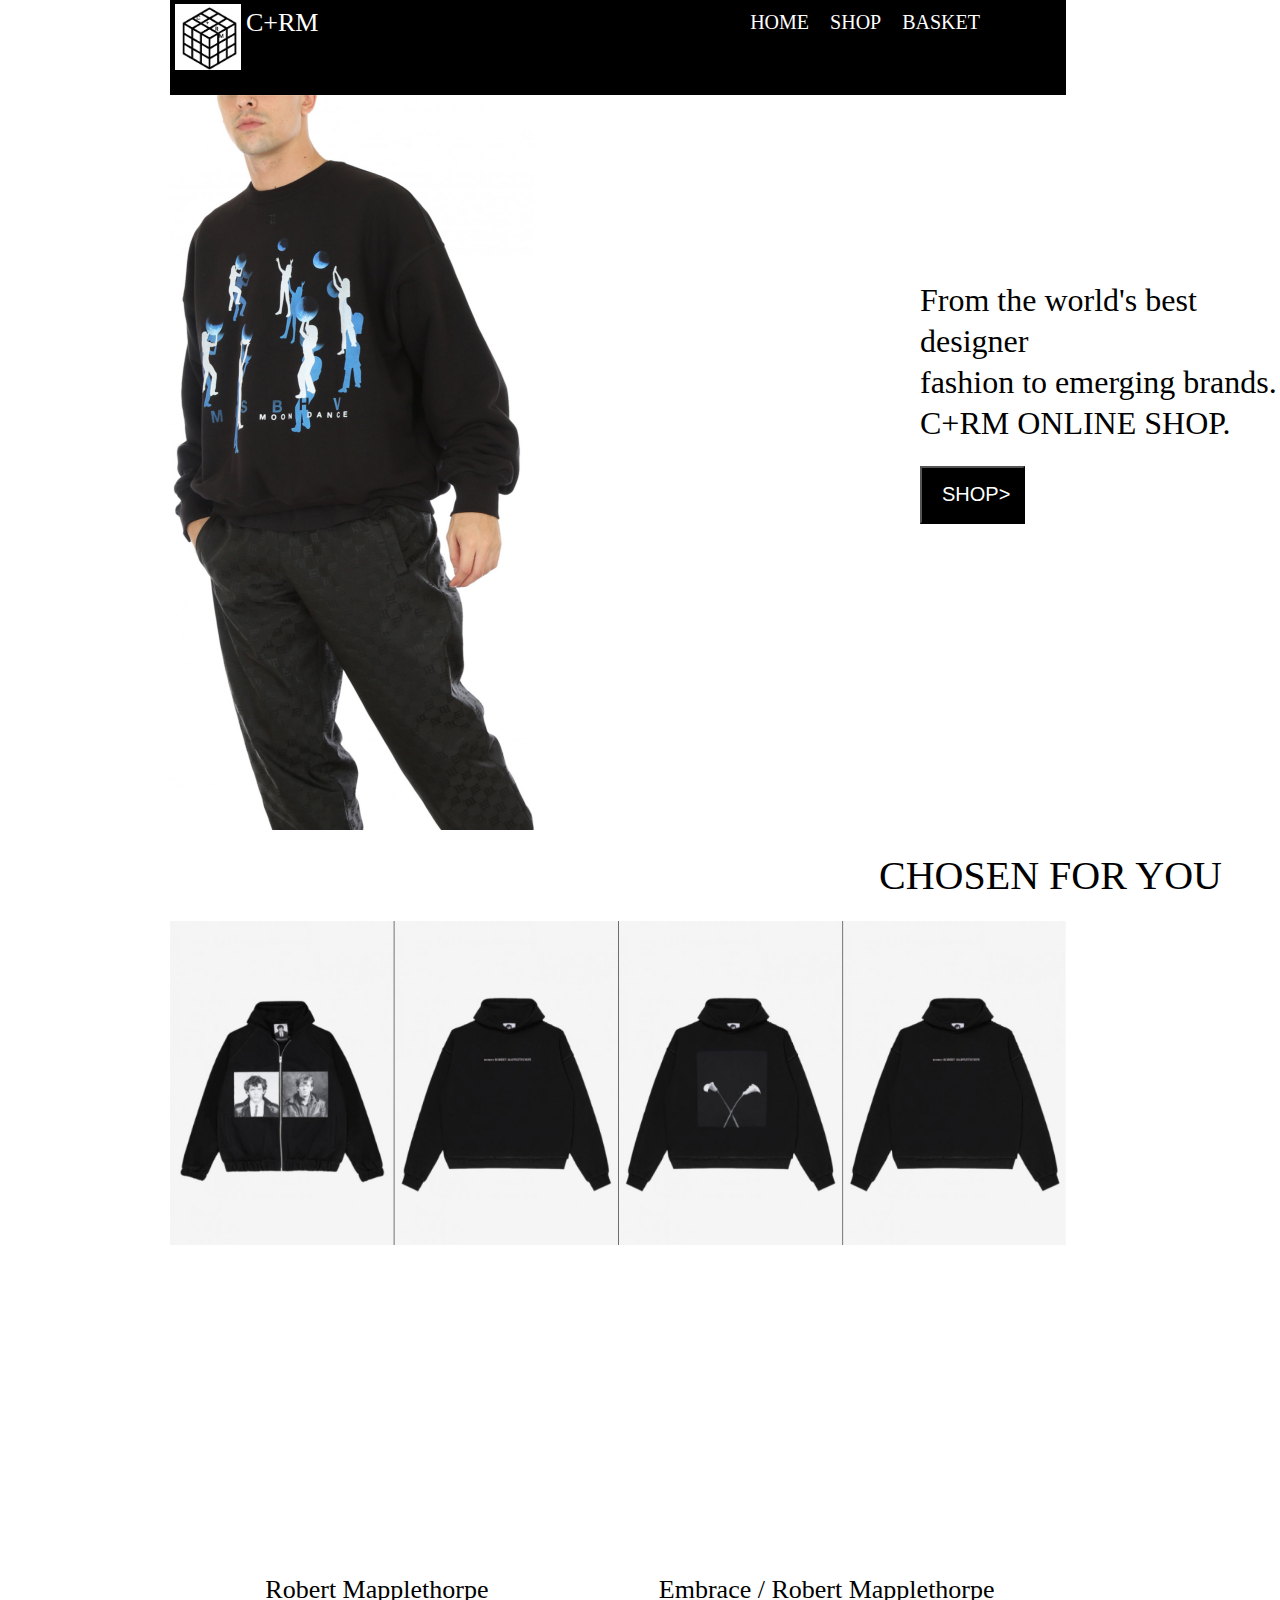
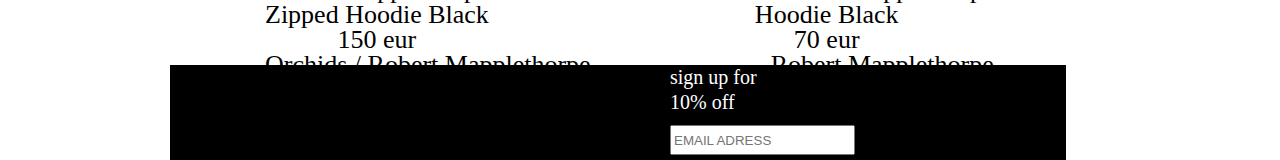
<file: index.html>
<!DOCTYPE html>
<html lang="en">

<head>
   <meta charset="UTF-8">
   <meta http-equiv="X-UA-Compatible" content="IE=edge">
   <meta name="viewport" content="width=device-width, initial-scale=1.0">
   <title>C+RM</title>
   <link rel="stylesheet" href="/css/reset.css">
   <link rel="stylesheet" href="./css/style.css">
   <link rel="stylesheet" href="./css/adaptive.css">
</head>

<body>
   <header class="header">
      <div class="wrapper">
         <div class="header_wrapper">
            <div class="headerlogo">
               <a href="/index.html" class="logolink">
                  <img src="./img/Screenshot_4.png" alt="logo" class="logo">
               </a>
               <p class="logotext"> C+RM </p>
            </div>

            <nav class="headernav">
               <ul class="headerlist">
                  <li class="headeritem">
                     <a href="/index.html" class="headerlink">HOME</a>
                  </li>
                  <li class="headeritem">
                     <a href="/shop.html" class="headerlink">SHOP</a>
                  </li>
                  <li class="headeritem">
                     <a href="/basket.html" class="headerlink">BASKET</a>
                  </li>
               </ul>
            </nav>
         </div>
      </div>
   </header>

   <main class="main">

      <section class="section_main">
         <img src="./img/image 2.png" alt="main" class="main_img">
         <p class="text_main">From the world's best designer<br>fashion to emerging brands.<br>C+RM ONLINE SHOP.</p>
    <button type="button" class="shop_button" href="/shop.html">
            <a href="/shop.html"  class="shoplink"> SHOP> </a>
         </button>   

            <p class="chosen_text">CHOSEN FOR YOU</p>
            <img src="./img/image 1 (1).png" alt="chosenforyou" class="chosen_img">
            <img src="./img/pair(1).png" alt="chosenforyou" class="chosen_adaptivefirst">
            <div class="hoodies_adaptivefirstpair">
               <a href="/shop.html" class="Zipped_adaptive"> Robert  Mapplethorpe<br> Zipped Hoodie Black <br>150 eur </a>
               <a href="/shop.html" class="Embrace_adaptive">Embrace / Robert Mapplethorpe<br> Hoodie Black <br>70 eur</a>
            </div>
            <img src="./img/pair(2).png" alt="chosenforyou" class="chosen_adaptivesecond">
        <div class="hoodies_text">
        <a href="/shop.html" class="Zipped_text"> Robert  Mapplethorpe<br> Zipped Hoodie Black <br>150 eur </a>
        <a href="/shop.html" class="Embrace_text">Embrace / Robert Mapplethorpe<br> Hoodie Black <br>70 eur</a>
         <a href="/shop.html" class="Orchids_text">Orchids / Robert Mapplethorpe<br> 
         Hoodie Black <br>70 eur</a>
         <a href="/shop.html" class=" Hoodie_text">Robert Mapplethorpe<br> 
         Hoodie 03 Black <br>70 eur</a>
      </div>
      <div class="hoodies_adaptive">
         <a href="/shop.html" class="Orchids_adaptive">Orchids / Robert Mapplethorpe<br> 
            Hoodie Black <br>70 eur</a>
            <a href="/shop.html" class=" Hoodie_adaptive">Robert Mapplethorpe<br> 
               Hoodie 03 Black <br>70 eur</a> 
      </div>
      </section>


      </div>
      
   </main>

   <footer class="footer">
      <p class="sign_up">sign up for <br>10% off </p>
      <input type="text" class="e-mail_input" placeholder="EMAIL ADRESS">
      
      <ul>
         <li>
            <a href="https://www.instagram.com/geshaaaaaaaa/" target="_blank" class="socialtext"> INSTAGRAM</span>
         </li>                 
         <li>
            <a href="https://www.youtube.com/" target="_blank  " class="socialtext"> YOUTUBE</a>
         </li>
     
   </footer>


</body>

</html>
</file>
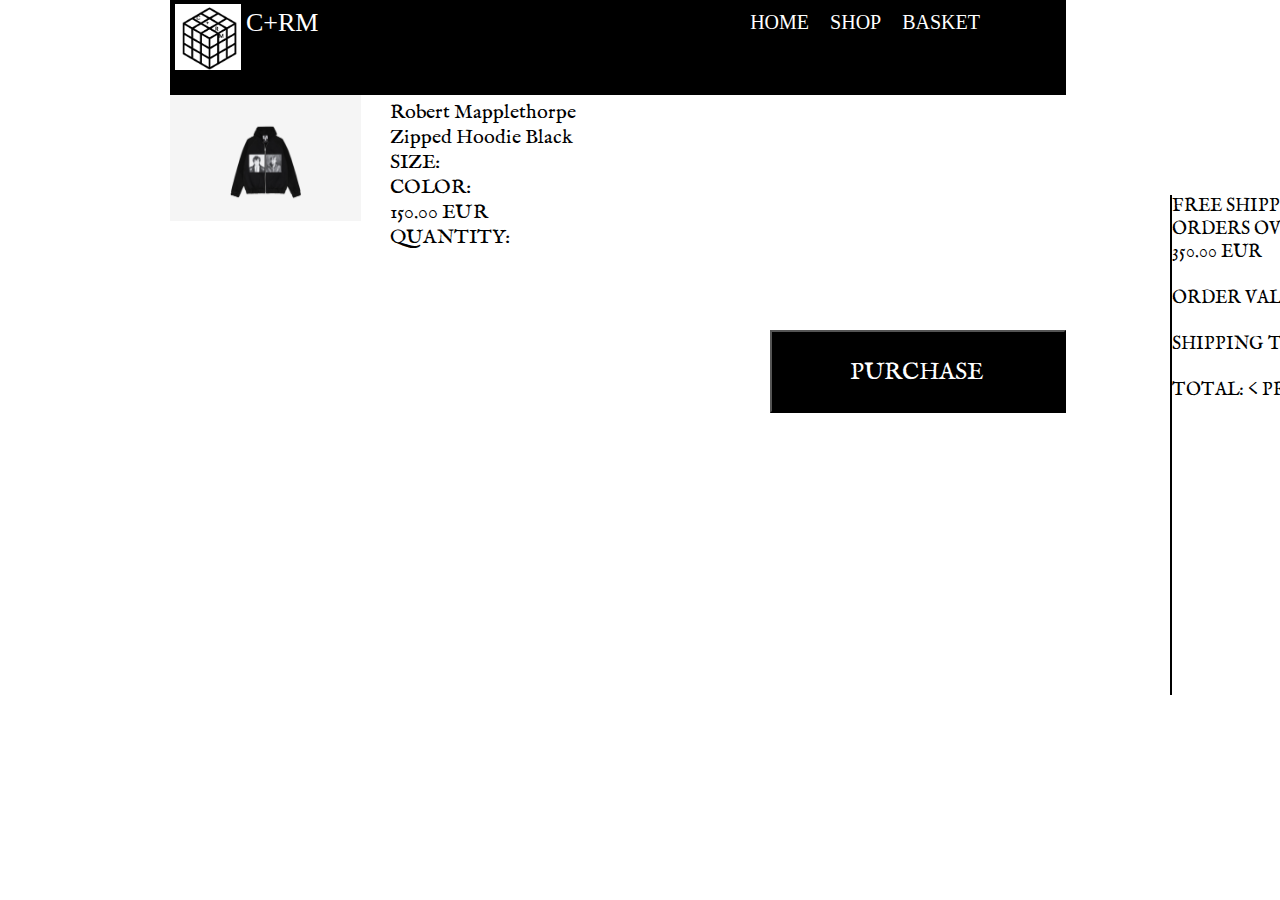
<file: basket.html>
<!DOCTYPE html>
<html lang="en">

<head>
   <meta charset="UTF-8">
   <meta http-equiv="X-UA-Compatible" content="IE=edge">
   <meta name="viewport" content="width=device-width, initial-scale=1.0">
   <title>C+RM</title>
   <link rel="stylesheet" href="/css/reset.css">
   <link rel="stylesheet" href="./css/style.css">
   <link rel="stylesheet" href="./css/adaptive.css">
</head>

<body>
   <header class="header">
      <div class="wrapper">
         <div class="header_wrapper">
            <div class="headerlogo">
               <a href="/index.html" class="logolink">
                  <img src="./img/Screenshot_4.png" alt="logo" class="logo">
               </a>
               <p class="logotext"> C+RM </p>
            </div>

            <nav class="headernav">
               <ul class="headerlist">
                  <li class="headeritem">
                     <a href="/index.html" class="headerlink">HOME</a>
                  </li>
                  <li class="headeritem">
                     <a href="/shop.html" class="headerlink">SHOP</a>
                  </li>
                  <li class="headeritem">
                     <a href="/basket.html" class="headerlink">BASKET</a>
                  </li>
               </ul>
            </nav>
         </div>
      </div>
   </header>
   <main class="basket">

      <section class="basket_section">
      <img src="/img/image 3.png" alt="Zipped Hoodie" class="backet_img">
      <img src="/img/for_shop.png" alt="Zipped Hoodie" class="backet_img_adaptive">
      <p class="backettext_hoodie">
         Robert Mapplethorpe <br>Zipped Hoodie Black 
         <br>SIZE: 
         <br>COLOR:
         <br>150.00 EUR
         <br>QUANTITY:
      </p>
      <button type="button" class="purchase_button">   
      </button> 
      <a href="/index.html"  class="backetlink"> PURCHASE </a> 
       
      <p class="backet_order">
         FREE SHIPPING FOR 
         <br>ORDERS OVER 
         <br>350.00 EUR
         
         <br> <br>ORDER VALUE:
         <br><br>SHIPPING TO: 
         
         <br><br> TOTAL:            <b> < PRICE > </b>      
      </p>
      <a href="/index.html"  class="backetlink_adaptive"> PURCHASE </a>
      </section>
         </main>
</body>

</html>
</file>
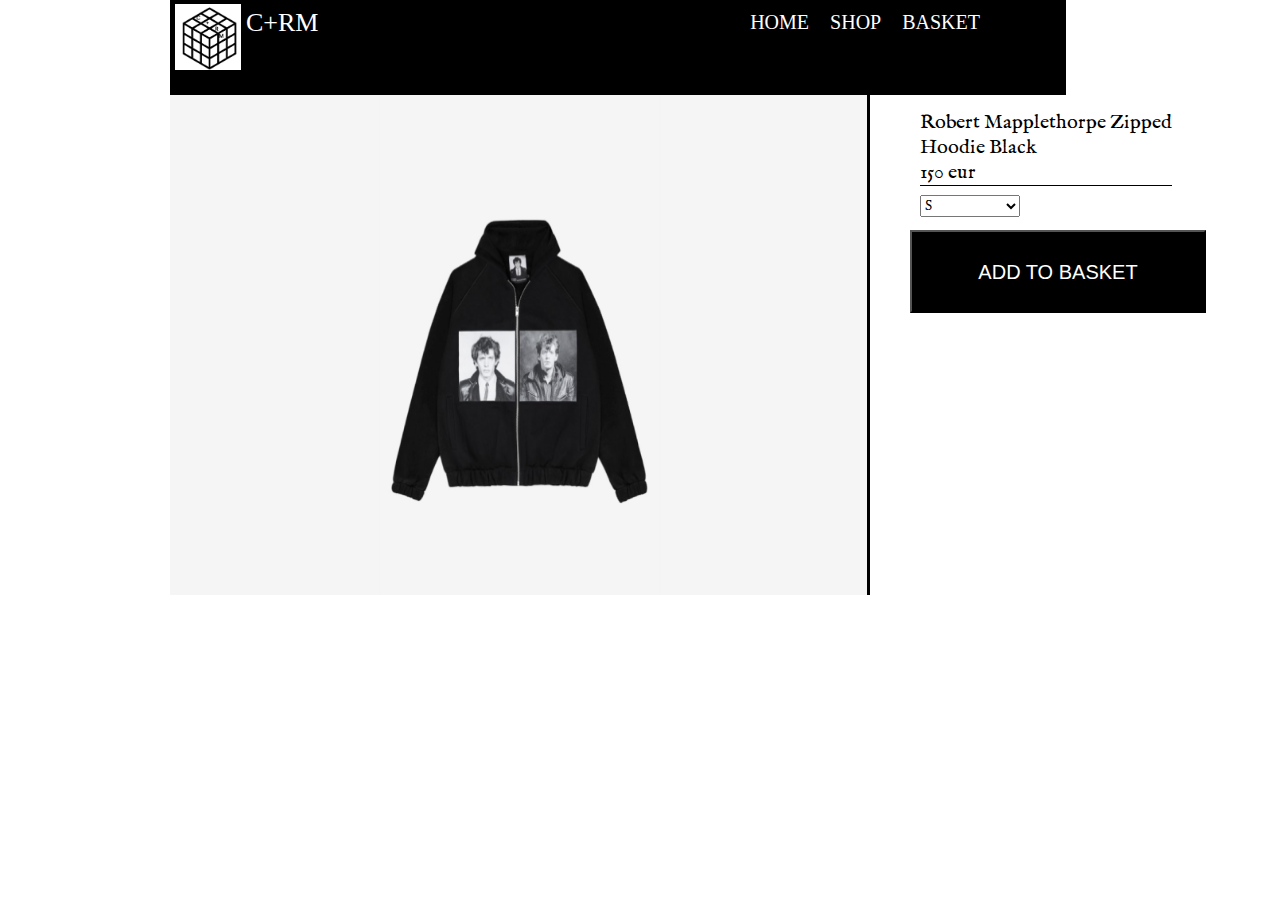
<file: shop.html>
<!DOCTYPE html>
<html lang="en">

<head>
   <meta charset="UTF-8">
   <meta http-equiv="X-UA-Compatible" content="IE=edge">
   <meta name="viewport" content="width=device-width, initial-scale=1.0">
   <title>C+RM</title>
   <link rel="stylesheet" href="/css/reset.css">
   <link rel="stylesheet" href="./css/style.css">
   <link rel="stylesheet" href="./css/adaptive.css">
</head>

<body>
   <header class="header">
      <div class="wrapper">
         <div class="header_wrapper">
            <div class="headerlogo">
               <a href="/index.html" class="logolink">
                  <img src="./img/Screenshot_4.png" alt="logo" class="logo">
               </a>
               <p class="logotext"> C+RM </p>
            </div>

            <nav class="headernav">
               <ul class="headerlist">
                  <li class="headeritem">
                     <a href="/index.html" class="headerlink">HOME</a>
                  </li>
                  <li class="headeritem">
                     <a href="/shop.html" class="headerlink">SHOP</a>
                  </li>
                  <li class="headeritem">
                     <a href="/basket.html" class="headerlink">BASKET</a>
                  </li>
               </ul>
            </nav>
         </div>
      </div>
   </header>

   <main class="shop">

<section class="shop_section">
<img src="/img/image 3.png" alt="Zipped Hoodie" class="shop_img">
<img src="/img/for_shop.png" alt="Zipped Hoodie" class="shop_adaptive_img">
<p class="shoptext_hoodie">
   Robert Mapplethorpe Zipped <br>Hoodie Black <br>150 eur
</p>

<select  class="size_input">
<option value="S-size">S</option>
<option value="M-size">M</option>
<option value="L-size">L</option>
   </select>

<button type="button" class="basket_button" href="/basket.html">
   <a href="/basket.html"  class="shoplink"> ADD TO BASKET </a>
</button>   

</section>
   </main>





  


</body>

</html>
</file>
<file: css/style.css>
/* im-fell-english-regular - latin */
@font-face {
   font-display: swap; /* Check https://developer.mozilla.org/en-US/docs/Web/CSS/@font-face/font-display for other options. */
   font-family: 'IM Fell English';
   font-style: normal;
   font-weight: 400;
   src: url('../fonts/im-fell-english-v14-latin-regular.eot'); /* IE9 Compat Modes */
   src: url('../fonts/im-fell-english-v14-latin-regular.eot?#iefix') format('embedded-opentype'), /* IE6-IE8 */
        url('../fonts/im-fell-english-v14-latin-regular.woff2') format('woff2'), /* Super Modern Browsers */
        url('../fonts/im-fell-english-v14-latin-regular.woff') format('woff'), /* Modern Browsers */
        url('../fonts/im-fell-english-v14-latin-regular.ttf') format('truetype'), /* Safari, Android, iOS */
        url('../fonts/im-fell-english-v14-latin-regular.svg#IMFellEnglish') format('svg'); /* Legacy iOS */
 }
html
{
  box-sizing: border-box;
}
*,*::before,*::after
{
box-sizing: inherit;
}
  
.wrapper 
{
  max-width: 1260px;
  margin: 0px;
}
.header
{
  margin-left: 170px;
  margin-right: 170px;
  background: #000000;
 height: 95px;

 top: 0;
 left: 0;
 width: 70%;
}
.headerlogo
{
display: flex;
flex-wrap: wrap;
}
.logo
{
  height: 66px;
  width: 66px;
  margin-top: 4px;
  margin-left: 5px;
}
.headerlogo .logotext
{
font-size: 26px;
margin-left: 5px;
margin-top: 10px;
color: white;
}
.header_wrapper
{
 display: flex;
 flex-wrap: wrap;
 
 justify-content: space-between;

}
.headerlist
{
  display: flex;
  flex-wrap: wrap;
  margin-top: 10px;
}
.headeritem
{
  margin-right: 21px;
}
.headeritem:last-child
{
  margin-right: 86px;
}
.headerlink
{
  font-size: 20px;
  line-height: 25px;
  color: white;
  text-decoration: none;

}

.main
{
  margin-left: 170px;
  margin-right: 170px;
}
.main_img
{
  position: absolute;
  top: 23px;
}

.text_main 
{
  position: absolute;
  margin-top: 185px;
  
  margin-left: 750px;
  font-size: 32px;
  line-height: 41px;

}

.shop_button
{
  position: absolute;
  display: flex;
  flex-wrap: wrap;
  padding-left: 20px;
  margin-top: 371px;
  margin-left: 750px;
  background: #000000;
  height: 58.35px;
  width: 104.81px;
  
}
.shoplink
{
  color: white;
  font-size: 20px;
line-height: 20px;
text-decoration: none;
margin-top: 15px;
}

.chosen_text
{
  position: absolute;
  margin-top: 755px;
  margin-left: 709px;
  font-size: 40px;
  line-height: 51px;
  color: #000000; 

}
.chosen_img
{
 position: absolute;
 margin-top: 826px;
 width: 70%;
}
.hoodies_text
{
  display: flex;
 
 flex-wrap: wrap;
 font-size: 26px;
 line-height: 25px;
 text-align: center;
 
 color: #000000;
 position: absolute;
 margin-top: 1482px;
}
.hoodies_adaptive
{
display:none;


}
.Zipped_text
{ color: #000000;
  text-decoration: none;
  margin-left: 95px;
  margin-right: 20px;
}
.Embrace_text
{ color: #000000;
  text-decoration: none;
  margin-left: 150px;
  margin-right: 20px;
}
.Orchids_text
{color: #000000;
  text-decoration: none;
  margin-left: 95px;
  margin-right: 20px;
}
.Hoodie_text
{color: #000000;
  text-decoration: none;
  margin-left: 160px;
  margin-right: 20px;
}
.footer
{
  position: absolute;

  margin-left: 170px;
  margin-right: 170px;
  margin-top: 1570px;
  background: #000000;
 height: 95px;
 width: 70%;
 
}
.sign_up
{
position: absolute;
 margin-left: 500px;
  font-size: 20px;
line-height: 25px;
color: #FFFFFF;
}
.e-mail_input
{
  position: absolute;
  margin-left: 500px;
  margin-top: 60px;
  height: 30px;
}
.footer ul li
{
  position: relative;
  
  font-size: 11.8px;
line-height: 15px;
margin-left: 1040px;
top: 50px;
color: #FFFFFF;
list-style-type: disc;
}
.socialtext
{
  color: #FFFFFF;
  text-decoration: none;


}
.shop 
{
  margin-left: 170px;
  margin-right: 170px;
  
   
}
.shop_img
{
  border-right: 3px solid black;
    height: 500px;
    width: 700px;
}

.shoptext_hoodie
{
  font-family: 'IM Fell English';
position: absolute;
margin-left: 750px;
top: 110px;
  font-size: 20px;
line-height: 25px;
color: #000000;
border-bottom: 1px solid #000000;
}
.size_input
{
  position: absolute;
  font-family: 'IM Fell English';
  font-size: 14px;
  line-height: 18px;
  width: 100px;
  color: #000000;
 top: 195px;
 margin-left: 50px;
 
 
}
.basket_button
{
  position: absolute;
  top: 230px;
  margin-left: 40px;
 
  background: #000000;
  width: 296px;
  height: 83px;
}
.basket
{
  margin-left: 170px;
  margin-right: 170px;
  
}

.backet_img
{
position: absolute;
  width: 191px;
  height: 126px;
  top: 95px;
}
.backettext_hoodie
{

  font-family: 'IM Fell English';
  position: absolute;
  margin-left: 220px;
  top: 100px;
    font-size: 20px;
  line-height: 25px;
  color: #000000;
  
}
.purchase_button
{
  position: absolute;
  top: 330px;
  margin-left: 600px;
  padding-right: 120px;
  background: #000000;
  width: 296px;
  height: 83px;
}
.backetlink
{

  font-family: 'IM Fell English';
  position: absolute;
  text-decoration: none;
  top: 360px;
  margin-left: 680px;
    font-size: 24px;
  line-height: 25px;
  color: white;
}
.backet_order
{
  position: relative;
  left: 1000px;
  top: 100px;
  font-family: 'IM Fell English';
  font-size: 18px;
line-height: 23px;
color: #000000;
border-left:2px solid black;
height: 500px;
margin-right: 10px;

}
.chosen_adaptivefirst
{
  display: none;
}
.chosen_adaptivesecond
{
  display: none;
}
.hoodies_adaptivefirstpair
{
  display: none;
}
.shop_adaptive_img
{
  display: none;
}
.backet_img_adaptive
{
  display: none;
}
.backetlink_adaptive
{
  display: none;
}
</file>
<file: css/adaptive.css>
@font-face {
   font-display: swap; /* Check https://developer.mozilla.org/en-US/docs/Web/CSS/@font-face/font-display for other options. */
   font-family: 'IM Fell English';
   font-style: normal;
   font-weight: 400;
   src: url('../fonts/im-fell-english-v14-latin-regular.eot'); /* IE9 Compat Modes */
   src: url('../fonts/im-fell-english-v14-latin-regular.eot?#iefix') format('embedded-opentype'), /* IE6-IE8 */
        url('../fonts/im-fell-english-v14-latin-regular.woff2') format('woff2'), /* Super Modern Browsers */
        url('../fonts/im-fell-english-v14-latin-regular.woff') format('woff'), /* Modern Browsers */
        url('../fonts/im-fell-english-v14-latin-regular.ttf') format('truetype'), /* Safari, Android, iOS */
        url('../fonts/im-fell-english-v14-latin-regular.svg#IMFellEnglish') format('svg'); /* Legacy iOS */
 }
@media screen and (max-width: 400px)
{

   .header 
   {
      margin-left: 0px;
      width: 400px;
      font-size: 16px;
      height: 68px;
   }
   .logo
{
  height: 36px;
  width: 36px;
  margin-top: 4px;
  margin-left: 5px;
}
.headerlogo .logotext
{
font-size: 16px;
margin-left: 5px;
margin-top: 10px;
color: white;
}
   .headerlist
   {
    margin-top: 7px;
    margin-left: 55px;

   }
 .headerlink
 {
   bottom: 30px;
   font-size: 12px;
 }
.main 
{
   margin-left: 0px;
}
.main_img
{
   top: 9px;
   width: 300px;
}
.text_main
{

font-size: 14px;
bottom: 600px;
margin-left: 190px;
line-height: 20px;
}
.shop_button
{
   
   bottom: 550px;
   margin-left: 240px;
   height: 38.35px;
  width: 74.81px;
}
.shoplink
{
  margin-top: 7px;
 font-size: 12px;

}
.chosen_text
{
bottom: 0px;
margin-left: 80px;
font-size: 28px;
}
.chosen_img
{
display: none;

}
.hoodies_text
{
   display: none;
}
.hoodies_adaptivefirstpair
{
   display: flex;
   font-size: 18px;
   line-height: 20px;
   text-align: center;
   text-decoration: none;
}
.hoodies_adaptive
{
   display: flex;
   font-size: 18px;
   line-height: 20px;
   text-align: center;
   text-decoration: none;
}
.chosen_adaptivefirst
{
   display: flex;
   margin-top: 700px;
   width: 390px;
}
.chosen_adaptivesecond
{
   display: flex;
   margin-top: 30px;
   width: 390px;

}
.Zipped_adaptive
{
   margin-left: 40px;
   color: #000000;
  text-decoration: none;
}
.Embrace_adaptive
{
   margin-left: 120px;
   color: #000000;
  text-decoration: none;
}

.Orchids_adaptive
{
   margin-left: 40px;
   color: #000000;
  text-decoration: none;
}
.Hoodie_adaptive
{
      margin-left: 120px;
   color: #000000;
  text-decoration: none;
}

.footer
{
top: 0px;
margin-left: 0px;
width: 400px;
}
.sign_up
{
   font-size: 12px;
   margin-left: 150px;
}
.e-mail_input
{
   margin-left: 120px;
   margin-top: 60px;
   width: 120px;
}
.footer ul li
{
   font-size: 10px;
   margin-left: 300px;

}
.shop
{
margin: 0px;

}
.shop_adaptive_img
{
   display: flex;
   border: none;
   width: 400px;
   height: 415px;
  border-bottom: 1px solid black;
}
.shop_img
{
 display: none;
}

.shoptext_hoodie
{
   font-size: 18px;
   line-height: 3;
   margin-left: 15px;
   
   margin-top: 400px;
   border: none;
   border-right: 2px solid black ;
}
.basket_button
{
 width: 120px;
height: 50px;
margin-top: 390px;
margin-left: 270px;

}
.size_input
{
   width: 100px;
   height: 30px;
   margin-top: 350px;
   margin-left: 270px;
}
.basket
{
   margin: 0px;
}
.backet_img
{
display: none;
}
.backet_img_adaptive
{
   display: flex;
   top: 68px;
   width: 200px;
}
.backettext_hoodie
{
   top: 65px;
   line-height: 1.5;
   font-size: 14px;
}
.purchase_button
{
  margin: 0px;
   top: 420px;
   width: 150px;
   height: 70px;
   left: 200px;
}
.backet_order
{
   font-size: 14px;
margin: 0px;
top: 10px;
left: 10px;
border-left: none;
border-top: 1px solid black;
}
.backetlink
{
   display: none;
 

}
.backetlink_adaptive
{ 
   display: flex;
   position: absolute;
   margin: 0px;
   top: 440px;
   left: 215px;
   font-size: 22px;
   text-decoration: none;
  color: white;
  
  

}



}
</file>
